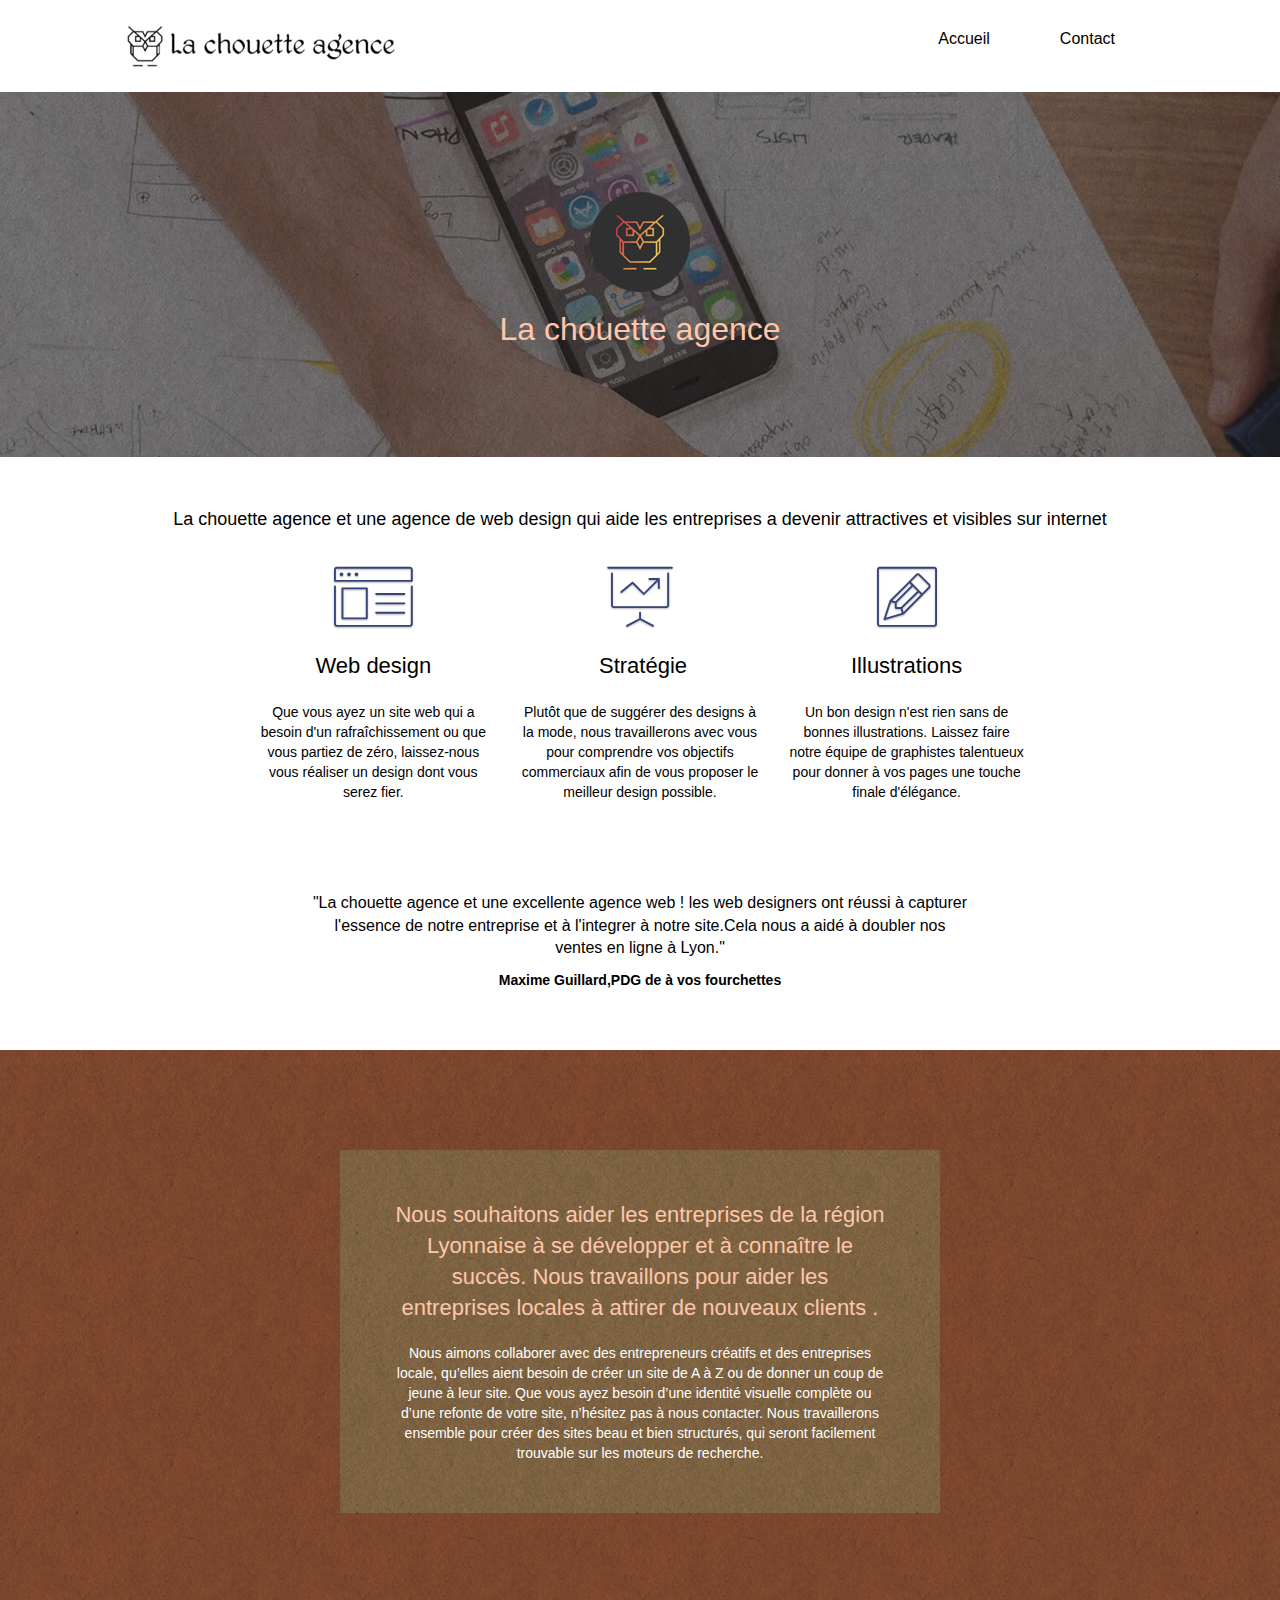
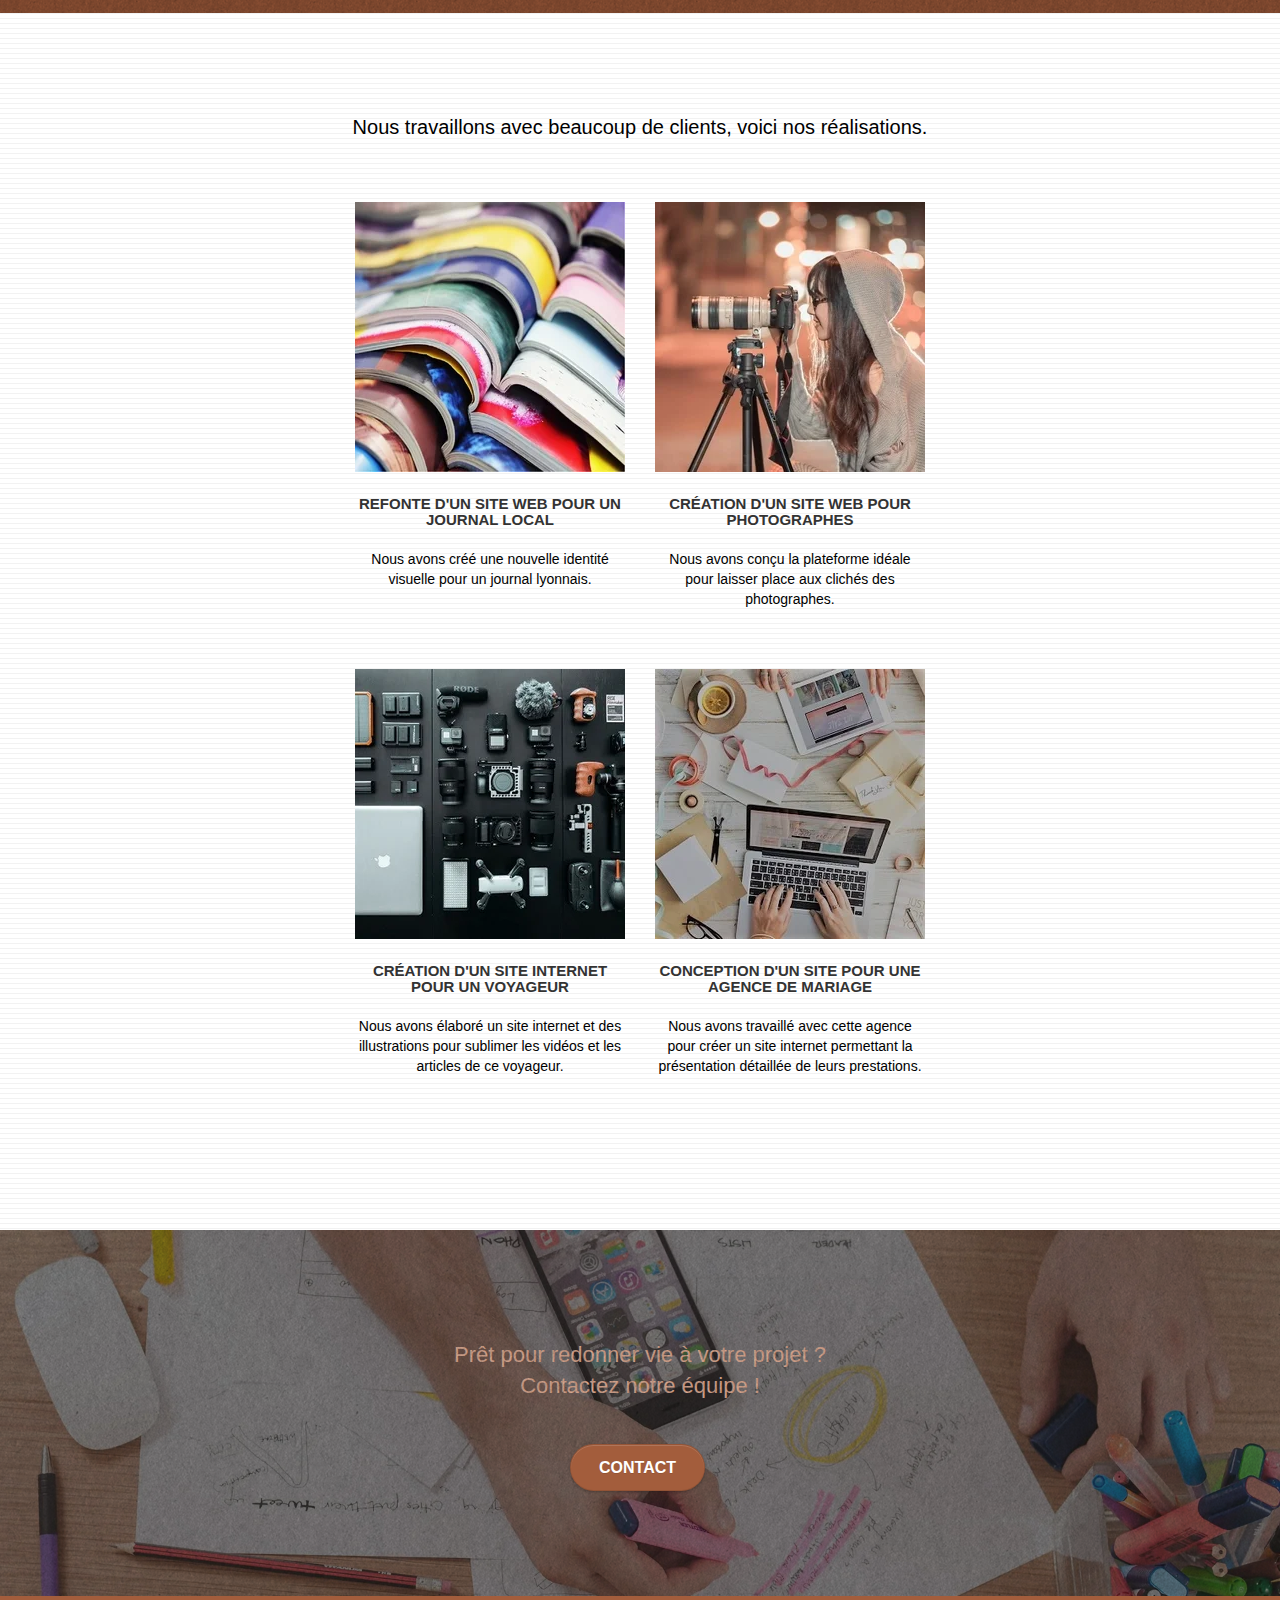
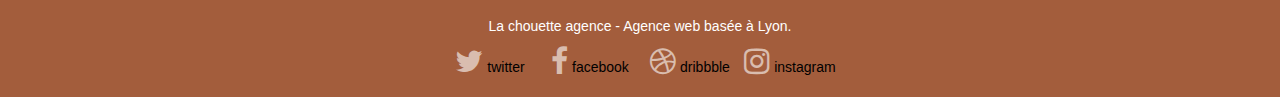
<file: index.html>
<!doctype html>
<html lang="fr">

<head>
	<meta charset="utf-8">
	<meta name="robots" content="index, follow">
	<meta name="description"
		content="La Chouette Agence est une agence de web design basée à Lyon qui aide les entreprises à devenir attractives et visibles sur internet">
	<meta name="viewport" content="width=device-width, initial-scale=1.0, viewport-fit=cover">
	<meta property=og:title content="La Chouette Agence : Agence de web design basée à Lyon">
	<meta property=og:url content=https://johneyme.github.io/Project-OC-4 />
	<meta property=og:image
		content=https://johneyme.github.io/Project-OC-4//img/logo-la-chouette-agence-web-design-lyon.png>
	<meta property=og:description
		content="Nous aidons les entreprises de la région Lyonnaise à se développer leur web design. Nous travaillons pour aider les entreprises locales à attirer de nouveaux clients">
	<meta property=og:site_name content="La chouette agence">
	<meta property=og:type content=article>
	<meta name=twitter:card content=summary_large_image>
	<meta name=twitter:site content=@Lachouetteagence>
	<meta name=twitter:title content="La Chouette Agence : Agence de web design basée à Lyon">
	<meta name=twitter:description
		content="Nous aidons les entreprises de la région Lyonnaise à se développer leur web design. Nous travaillons pour aider les entreprises locales à attirer de nouveaux clients">
	<meta name=twitter:image:src
		content=https://johneyme.github.io/Project-OC-4//img/logo-la-chouette-agence-web-design-lyon.png>
	<link rel="shortcut icon" type="image/jpg" href="favicon.jpg">
	<link rel="stylesheet" type="text/css" href="./css/bootstrap.min.css">
	<link rel="stylesheet" type="text/css" href="style.min.css">
	<link rel="stylesheet" type="text/css" href="./css/font-awesome.min.css">
	<link rel="stylesheet" type="text/css" href="./css/et-line.min.css">



	<title>La Chouette Agence : Agence de web design basée à Lyon</title>


	<!-- Analytics -->

	<!-- Analytics END -->
	

</head>

<body>
	<!-- Principal conteneur -->
	<div class="page-container">

		<!-- bloc-0 -->
		<header class="bloc bgc-white l-bloc " id="bloc-0">
			<div class="container bloc-sm">

				<nav class="navbar row">
					<div class="navbar-header">
						<img src="img/la-chouette-agence.png"
								alt="logo de la chouette agence lyon"/><span>La Chouette Agence</span>
					</div>
					<div class="collapse navbar-collapse navbar-1 special-dropdown-nav">
						<ul class="site-navigation nav navbar-nav">
							<li>
								<a href="index.html" aria-label="Acceuil">Accueil</a>
							</li>
							<li>
								<a href="contact.html" aria-label="Contact">Contact</a>
							</li>
						</ul>
					</div>
				</nav>
			</div>
		</header>
		<!-- bloc-0 END -->

		<!-- bloc-1-presentation -->
		<section class="bloc bgc-dark-slate-blue bg-banniere d-bloc bg-t-edge bloc-bg-texture texture-paper b-parallax"
			id="bloc-1-hero">
			<div class="container bloc-lg">
				<div class="row tight-width-whitespace">
					<div class="col-sm-12">
						<img src="img/logo.png" class="center-block image-resize-mode" 
							alt="La chouette agence, agence web design lyon" />
						<h1 class="text-center hero-bloc-text tc-white ">
							La chouette agence
						</h1>
						
					</div>
				</div>
			</div>
		</section>
		<!-- bloc-1-presentation END -->

		<!-- bloc-2-services -->
		<aside class="bloc bgc-white l-bloc" id="bloc-2-services">
			<div class="container bloc-md">
				<div class="row">
					<div class="col-sm-12 text-center">
						<p class="paragraphe__font--size1">La chouette agence et une agence de web design qui aide
							les entreprises a devenir attractives et visibles sur internet</p>
					</div>
				</div>
				<div class="row voffset-lg med-width-whitespace">
					<div class="col-sm-4">
						<div class="text-center">
							<span class="et-icon-browser sm-shadow icon-dark-slate-blue icons icon-lg"></span>
						</div>
						<h2 class="mg-md text-center">
							Web design
						</h2>
						<p class="text-center ">
							Que vous ayez un site web qui a besoin d'un rafraîchissement ou que vous partiez de
							zéro, laissez-nous vous réaliser un design dont vous serez fier.
						</p>
					</div>
					<div class="col-sm-4">
						<div class="text-center">
							<span class="et-icon-presentation sm-shadow icon-dark-slate-blue icons icon-lg"></span>
						</div>
						<h2 class="mg-md text-center">
							&nbsp;Stratégie
						</h2>
						<p class="text-center ">
							Plutôt que de suggérer des designs à la mode, nous travaillerons avec vous pour comprendre
							vos objectifs commerciaux afin de vous proposer le meilleur design possible.<br>
						</p>
					</div>
					<div class="col-sm-4">
						<div class="text-center">
							<span class="et-icon-edit sm-shadow icon-dark-slate-blue icons icon-lg"></span>
						</div>
						<h2 class="mg-md text-center">
							Illustrations
						</h2>
						<p class="text-center ">
							Un bon design n'est rien sans de bonnes illustrations. Laissez faire notre équipe de
							graphistes talentueux pour donner à vos pages une touche finale d'élégance.
						</p>
					</div>
				</div>
				<div class="row voffset-lg voffset">
					<div class="col-xs-12 col-md-8 col-md-offset-2 text-center">
						<p class="paragraphe__font--size2">"La chouette agence et une excellente agence web ! les
							web designers ont réussi à capturer l'essence de notre
							entreprise et à l'integrer à notre site.Cela nous a aidé à
							doubler nos ventes en ligne à Lyon."</p>

						<p class="paragraphe__font--size3">Maxime Guillard,PDG de à vos fourchettes</p>

					</div>
				</div>
			</div>
		</aside>
		<!-- bloc-2-services END -->

		<!-- bloc-3-what-i-do -->
		<section
			class="bloc tc-white bgc-atomic-tangerine bg-presentation d-bloc bloc-bg-texture texture-paper b-parallax"
			id="bloc-3-what-i-do">
			<div class="container bloc-lg">
				<div class="row tight-width-whitespace black-background">
					<div class="col-sm-12">
						<h2 class="mg-md text-center tc-white">
							Nous souhaitons aider les entreprises de la région Lyonnaise à se développer et à connaître
							le succès. Nous travaillons pour aider les entreprises locales à attirer de nouveaux clients
							.<br>
						</h2>
						<p class="text-center white">
							Nous aimons collaborer avec des entrepreneurs créatifs et des entreprises locale, qu’elles
							aient besoin de créer un site de A à Z ou de donner un coup de jeune à leur site. Que vous
							ayez besoin d’une identité visuelle complète ou d’une refonte de votre site, n’hésitez pas à
							nous contacter. Nous travaillerons ensemble pour créer des sites beau et bien structurés,
							qui seront facilement trouvable sur les moteurs de recherche. <br>
					</div>
				</div>
			</div>
		</section>
		<!-- bloc-3-what-i-do END -->

		<!-- bloc-4-portfolio -->
		<article class="bloc bgc-white bg-lines-h2-bg bg-repeat l-bloc" id="bloc-4-portfolio">
			<div class="container bloc-lg">
				<div class="row">
					<div class="col-sm-12 text-center">
						<p class="paragraphe__font--size4">Nous travaillons avec beaucoup de clients,
							voici nos réalisations.</p>
					</div>
				</div>
				<div class="row tight-width-whitespace portfolio-row">
					<div class="col-sm-6">
						<a href="img/1.webp" data-lightbox="img/1.webp" data-gallery-id="gallery-1"
							data-caption="Refonte d'un site web pour un journal local" data-frame="snapshot-lb"><img
								src="img/1.webp"
								alt="agence web design lyon, refonte site web journal"
								class="img-responsive portfolio-thumb" /><span>Refonte d'un site web pour un journal local</span></a>
						<h3 class="mg-md text-center">
							Refonte d'un site web pour un journal local
						</h3>
						<p class="text-center">
							Nous avons créé une nouvelle identité visuelle pour un journal lyonnais.
						</p>
					</div>
					<div class="col-sm-6">
						<a href="img/2.webp" data-lightbox="img/2.webp" data-gallery-id="gallery-1"
							data-caption="Création d'un site web pour photographes" data-frame="snapshot-lb"><img
								src="img/2.webp" class="img-responsive portfolio-thumb"
								alt="agence web design lyon, Création d'un site web pour photographes" /><span>Création d'un site web pour photographes</span></a>
						<h3 class="mg-md text-center">
							Création d'un site web pour photographes
						</h3>
						<p class="text-center">
							Nous avons conçu la plateforme idéale pour laisser place aux clichés des photographes.
						</p>
					</div>
				</div>
				<div class="row tight-width-whitespace portfolio-row">
					<div class="col-sm-6">
						<a href="img/3.webp" data-lightbox="img/3.webp" data-gallery-id="gallery-1"
							data-caption="Création d'un site internet pour un voyageur" data-frame="snapshot-lb"><img
								src="img/3.webp" class="img-responsive portfolio-thumb"
								alt="agenge web design lyon, Création d'un site web pour voyageur" /><span>Création d'un site internet pour un voyageur</span></a>
						<h3 class="mg-md text-center">
							Création d'un site internet pour un voyageur
						</h3>
						<p class="text-center">
							Nous avons élaboré un site internet et des illustrations pour sublimer les vidéos et les
							articles de ce voyageur.
						</p>
					</div>
					<div class="col-sm-6">
						<a href="img/4.webp" data-lightbox="img/4.webp" data-gallery-id="gallery-1"
							data-caption="Conception d'un site pour une agence de mariage" data-frame="snapshot-lb"><img
								src="img/4.webp" class="img-responsive portfolio-thumb"
								alt="agence web design lyon, Création d'un site web pour agence de mariage" /><span>Création d'un site web pour agence de mariage</span></a>
						<h3 class="mg-md text-center">
							Conception d'un site pour une agence de mariage
						</h3>
						<p class="text-center">
							Nous avons travaillé avec cette agence pour créer un site internet permettant la
							présentation détaillée de leurs prestations.
						</p>
					</div>
				</div>
			</div>
		</article>
		<!-- bloc-4-portfolio END -->

		<!-- bloc-5-cta -->
		<section class="bloc bgc-dark-slate-blue bg-banniere d-bloc bloc-bg-texture texture-paper" id="bloc-5-cta">
			<div class="container bloc-lg">
				<div class="row">
					<h2 class="mg-md text-center tc-white">
						Prêt pour redonner vie à votre projet ?<br>Contactez notre équipe !
					</h2>
					<div class="col-sm-12 text-center">
						<a href="contact.html" aria-label="Contact"
							class="btn btn-atomic-tangerine btn-clean btn-rd btn-lg cta-hero">Contact</a>
					</div>
				</div>
			</div>
		</section>
		<!-- bloc-5-cta END -->

		<!-- Footer - bloc-8 -->
		<footer class="bloc bgc-atomic-tangerine d-bloc" id="bloc-8">
			<div class="container bloc-sm">
				<div class="row">
					<div class="col-sm-12">
						<p class="text-center white">
							La chouette agence - Agence web basée à Lyon.<br>
						</p>
						<div class="row row-no-gutters social">
							<div class="col-sm-3">
								<div class="text-center">
									<a aria-label="twitter" class="social" href="https://twitter.com/"><span
											class="fa fa-twitter icon-md"></span>
										<span class="reseauxsoc">twitter</span>
									</a>
								</div>
							</div>
							<div class="col-sm-3">
								<div class="text-center">
									<a aria-label="facebook" class="social" href="https://fr-fr.facebook.com/"><span
											class="fa fa-facebook icon-md"></span>
										<span class="reseauxsoc">facebook</span>
									</a>
								</div>
							</div>
							<div class="col-sm-3">
								<div class="text-center">
									<a aria-label="dribbble" class="social" href="https://dribbble.com/"><span
											class="fa fa-dribbble icon-md"></span>
										<span class="reseauxsoc">dribbble</span>
									</a>
								</div>
							</div>
							<div class="col-sm-3">
								<div class="text-center">
									<a aria-label="instagram" class="social" href="https://www.instagram.com/"><span
											class="fa fa-instagram icon-md"></span>
										<span class="reseauxsoc">instagram</span>
									</a>
								</div>
							</div>
						</div>
					</div>
				</div>
			</div>
		</footer>
		<!-- Footer - bloc-8 END -->

	</div>
	<!-- Principal conteneur END -->


</body>

</html>
</file>
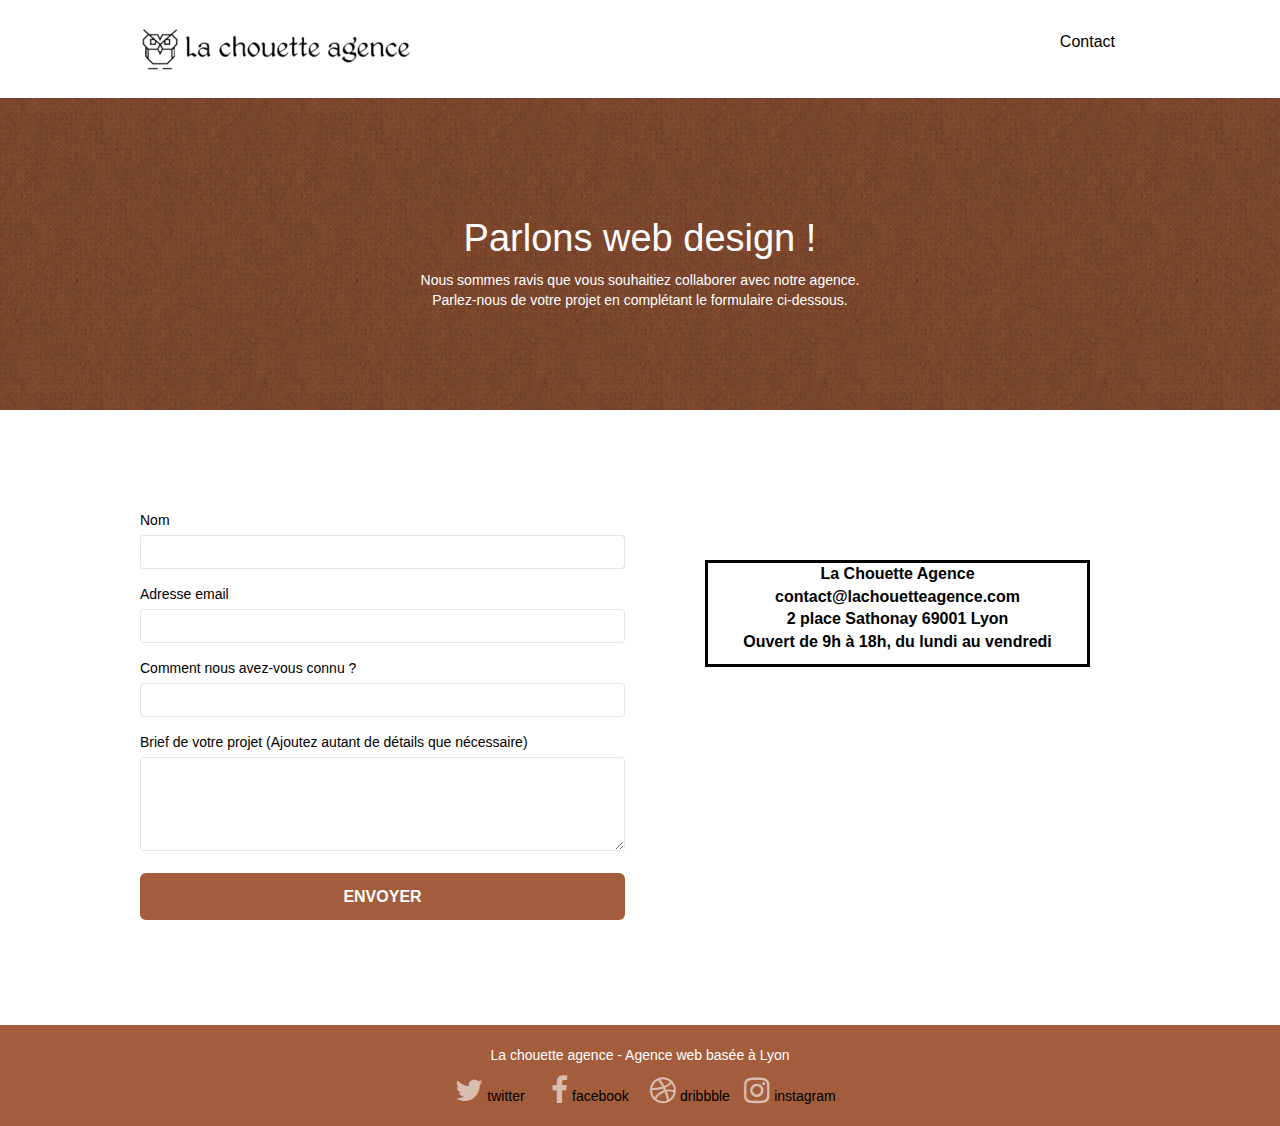
<file: contact.html>
<!doctype html>
<html lang="fr">

<head>
	<meta charset="utf-8">
	<meta name="robots" content="index">
	<meta name="description"
		content="Nous aidons les entreprises de la région Lyonnaise à se développer leur web design. Nous travaillons pour aider les entreprises locales à attirer de nouveaux clients">
	<meta name="viewport" content="width=device-width, initial-scale=1.0, viewport-fit=cover">
	<meta property=og:title content="La Chouette Agence : Agence de web design basée à Lyon">
	<meta property=og:url content=https://johneyme.github.io/Project-OC-4 />
	<meta property=og:image
		content=https://johneyme.github.io/Project-OC-4//img/logo-la-chouette-agence-web-design-lyon.png>
	<meta property=og:description
		content="Nous aidons les entreprises de la région Lyonnaise à se développer leur web design. Nous travaillons pour aider les entreprises locales à attirer de nouveaux clients">
	<meta property=og:site_name content="La chouette agence">
	<meta property=og:type content=article>
	<meta name=twitter:card content=summary_large_image>
	<meta name=twitter:site content=@Lachouetteagence>
	<meta name=twitter:title content="La Chouette Agence : Agence de web design basée à Lyon">
	<meta name=twitter:description
		content="Nous aidons les entreprises de la région Lyonnaise à se développer leur web design. Nous travaillons pour aider les entreprises locales à attirer de nouveaux clients">
	<meta name=twitter:image:src
		content=https://johneyme.github.io/Project-OC-4//img/logo-la-chouette-agence-web-design-lyon.png>
	<meta name="robots" content="all" />
	<link rel="shortcut icon" type="image/jpg" href="favicon.jpg">

	<link rel="stylesheet" type="text/css" href="./css/bootstrap.min.css">
	<link rel="stylesheet" type="text/css" href="style.min.css">
	<link rel="stylesheet" type="text/css" href="./css/font-awesome.min.css">
	<link rel="stylesheet" type="text/css" href="./css/et-line.min.css">


	<title>Contact - La Chouette Agence : Agence de web design basée à Lyon</title>


	<!-- Analytics -->

	<!-- Analytics END -->

</head>

<body>
	<!-- Principal conteneur -->
	<div class="page-container">

		<!-- bloc-0 -->
		<header class="bloc bgc-white l-bloc " id="bloc-0">
			<div class="container bloc-sm">

				<nav class="navbar row">
					<div class="navbar-header">
						<a class="navbar-brand" href="index.html"><img src="img/la-chouette-agence.png"
								alt="logo de la chouette agence lyon"/><span>La Chouette Agence</span></a>
								<button aria-label="Menu déroulant" id="nav-toggle" type="button" class="ui-navbar-toggle navbar-toggle"
							data-toggle="collapse" data-target=".navbar-1">
							<span class="sr-only">Toggle navigation</span><span class="icon-bar"></span><span
								class="icon-bar"></span><span class="icon-bar"></span>
						</button>
					</div>
					<div class="collapse navbar-collapse navbar-1 special-dropdown-nav">
						<ul class="site-navigation nav navbar-nav">
							<li>
								<a href="contact.html" aria-label="Contact">Contact</a>
							</li>
						</ul>
					</div>
				</nav>
			</div>
		</header>
		<!-- bloc-0 END -->

		<!-- bloc-6 -->
		<section class="bloc bg-dots-bg bg-repeat bgc-atomic-tangerine d-bloc bloc-bg-texture texture-paper"
			id="bloc-6">
			<div class="container bloc-lg">
				<div class="row">
					<div class="col-sm-12">
						<h1 class="text-center hero-bloc-text whitecolor">
							Parlons web design !
						</h1>
						<p class="text-center mg-lg  tight-width-whitespace whitecolor">
							Nous sommes ravis que vous souhaitiez collaborer avec notre agence.<br>
							Parlez-nous de votre projet en complétant le formulaire ci-dessous.
						</p>
					</div>
				</div>
			</div>
		</section>
		<!-- bloc-6 END -->

		<!-- bloc-7 -->
		<aside class="bloc bgc-white l-bloc" id="bloc-7">
			<div class="container bloc-lg">
				<div class="row">
					<div class="col-sm-6">
						<div class="form-group">
							<label for="name">
								Nom
							</label>
							<input id="name" class="form-control" required />
						</div>
						<div class="form-group">
							<label for="email">
								Adresse email
							</label>
							<input id="email" class="form-control" type="email" required />
						</div>
						<div class="form-group">
							<label for="input_504">
								Comment nous avez-vous connu ?
							</label>
							<input id="input_504" class="form-control" required />
						</div>
						<div class="form-group">
							<label for="message">
								Brief de votre projet (Ajoutez autant de détails que nécessaire)<br>
							</label><textarea id="message" class="form-control" rows="4" cols="50" required></textarea>
						</div>
						<button class="bloc-button btn btn-lg btn-block cta-hero btn-atomic-tangerine" type="submit" aria-label="Envoyer">
							Envoyer
						</button>
					</div>
					<div class="col-sm-6 adress--middle">
						<address class="font-address">
							<p>La Chouette Agence<br>contact@lachouetteagence.com<br>2 place Sathonay 69001
								Lyon<br>Ouvert de 9h à 18h, du lundi au vendredi</p>
						</address>
					</div>
				</div>
			</div>
		</aside>
		<!-- bloc-7 END -->


		<!-- Footer - bloc-8 -->
		<footer class="bloc bgc-atomic-tangerine d-bloc" id="bloc-8">
			<div class="container bloc-sm">
				<div class="row">
					<div class="col-sm-12">
						<p class="text-center white">
							La chouette agence - Agence web basée à Lyon<br>
						</p>
						<div class="row row-no-gutters social">
							<div class="col-sm-3">
								<div class="text-center">
									<a aria-label="twitter" class="social" href="https://twitter.com/"><span
											class="fa fa-twitter icon-md"></span>
										<span class="reseauxsoc">twitter</span>
									</a>
								</div>
							</div>
							<div class="col-sm-3">
								<div class="text-center">
									<a aria-label="facebook" class="social" href="https://fr-fr.facebook.com/"><span
											class="fa fa-facebook icon-md"></span>
										<span class="reseauxsoc">facebook</span>
									</a>
								</div>
							</div>
							<div class="col-sm-3">
								<div class="text-center">
									<a aria-label="dribbble" class="social" href="https://dribbble.com/"><span
											class="fa fa-dribbble icon-md"></span>
										<span class="reseauxsoc">dribbble</span>
									</a>
								</div>
							</div>
							<div class="col-sm-3">
								<div class="text-center">
									<a aria-label="instagram" class="social" href="https://www.instagram.com/"><span
											class="fa fa-instagram icon-md"></span>
										<span class="reseauxsoc">instagram</span>
									</a>
								</div>
							</div>
						</div>
					</div>
				</div>
			</div>
		</footer>
		<!-- Footer - bloc-8 END -->

	</div>
	<!-- Principal conteneur END -->

	<script src="./js/jquery-2.1.0.min.js"></script>
	<script src="./js/bootstrap.min.js"></script>
	<script src="./js/blocs.min.js"></script>
	<script src="./js/jquery.touchSwipe.min.js" defer></script>
	<script src="./js/gmaps.min.js"></script>
</body>

</html>
</file>
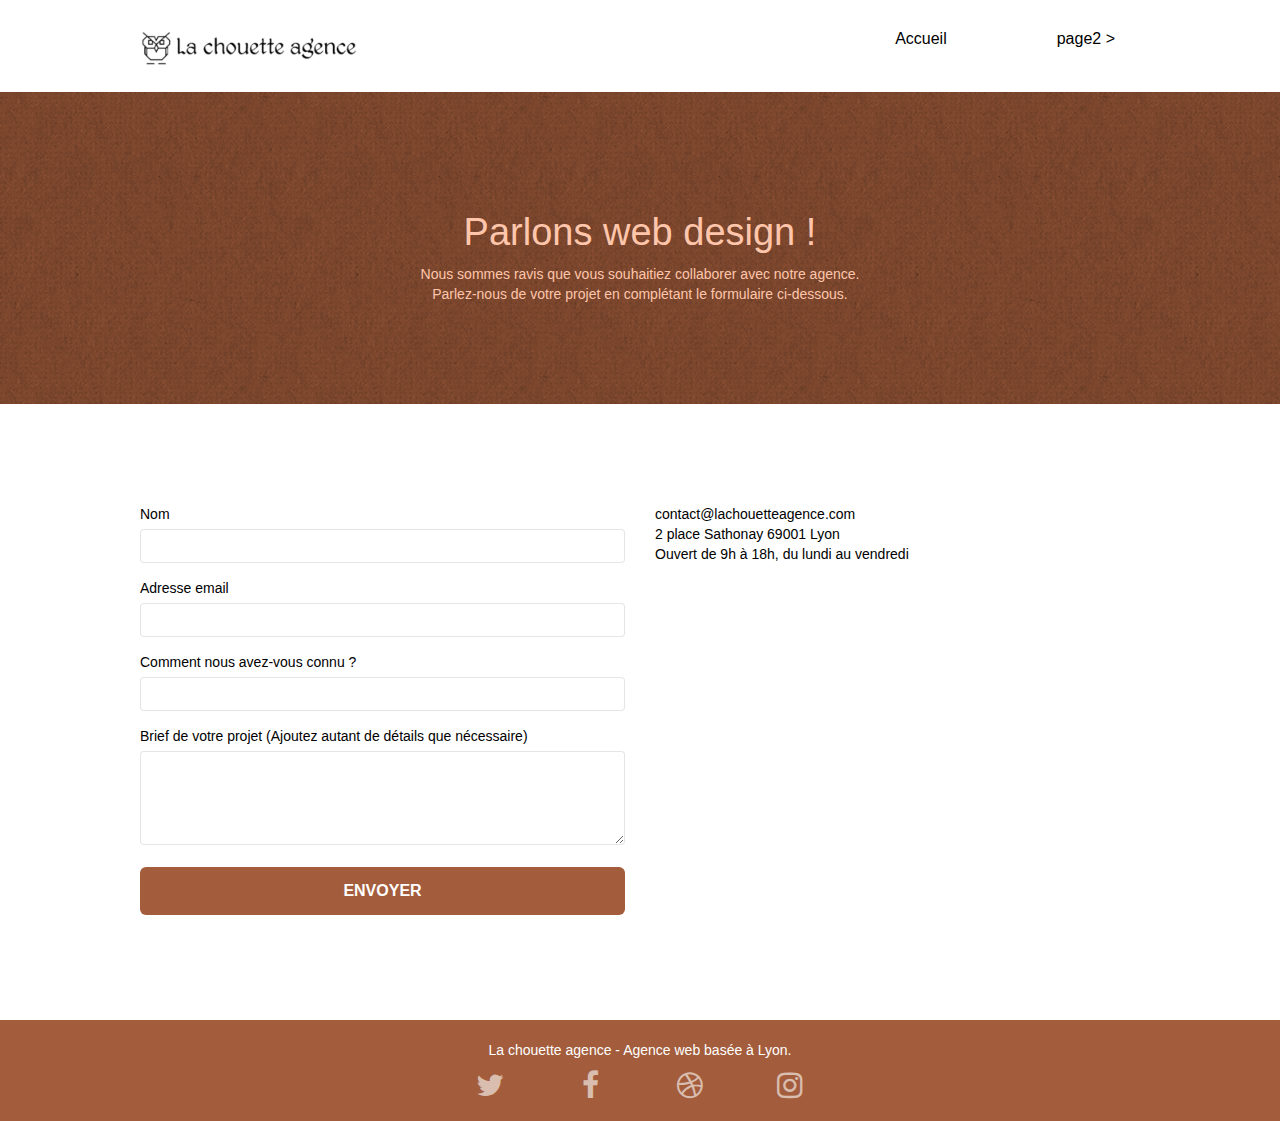
<file: page2.html>
<!doctype html>
<html lang="Default">
<head>
    <meta charset="utf-8">
    <meta name="keywords" content="">
    <meta name="description" content="">
    <meta name="viewport" content="width=device-width, initial-scale=1.0, viewport-fit=cover">
    <link rel="shortcut icon" type="image/png" href="favicon.jpg">
    
	<link rel="stylesheet" type="text/css" href="./css/bootstrap.min.css">
	<link rel="stylesheet" type="text/css" href="style.css">
	<link rel="stylesheet" type="text/css" href="./css/font-awesome.min.css">
	<link rel="stylesheet" type="text/css" href="./css/et-line.min.css">
	
    
	<script src="./js/jquery-2.1.0.min.js"></script>
	<script src="./js/bootstrap.min.js"></script>
	<script src="./js/blocs.min.js"></script>
	<script src="./js/jqBootstrapValidation.js"></script>
	<script src="./js/formHandler.js"></script>
    <title>page2</title>

    
<!-- Analytics -->
 
<!-- Analytics END -->
    
</head>
<body>
<!-- Principal conteneur -->
<div class="page-container">
    
<!-- bloc-0 -->
<div class="bloc bgc-white l-bloc " id="bloc-0">
	<div class="container bloc-sm">
		<nav class="navbar row">
			<div class="navbar-header">
				<a class="navbar-brand" href="index.html"><img src="img/la-chouette-agence.png" alt="atlanta web design logo" height="40" /></a>
				<button id="nav-toggle" type="button" class="ui-navbar-toggle navbar-toggle" data-toggle="collapse" data-target=".navbar-1">
					<span class="sr-only">Toggle navigation</span><span class="icon-bar"></span><span class="icon-bar"></span><span class="icon-bar"></span>
				</button>
			</div>
			<div class="collapse navbar-collapse navbar-1 special-dropdown-nav">
				<ul class="site-navigation nav navbar-nav">
					<li>
						<a href="index.html">Accueil</a>
					</li>
					<li>
					</li>
					<li>
						<a href="page2.html">page2 &gt;</a>
					</li>
				</ul>
			</div>
		</nav>
	</div>
</div>
<!-- bloc-0 END -->

<!-- bloc-6 -->
<div class="bloc bg-dots-bg bg-repeat bgc-atomic-tangerine d-bloc bloc-bg-texture texture-paper" id="bloc-6">
	<div class="container bloc-lg">
		<div class="row">
			<div class="col-sm-12">
				<h1 class="text-center hero-bloc-text tc-white">
					Parlons web design !
				</h1>
				<p class="text-center mg-lg tc-white tight-width-whitespace">
					Nous sommes ravis que vous souhaitiez collaborer avec notre agence.<br>
					Parlez-nous de votre projet en complétant le formulaire ci-dessous.
				</p>
			</div>
		</div>
	</div>
</div>
<!-- bloc-6 END -->

<!-- bloc-7 -->
<div class="bloc bgc-white l-bloc" id="bloc-7">
	<div class="container bloc-lg">
		<div class="row">
			<div class="col-sm-6">
				<form id="form_1" novalidate success-msg="Your message has been sent." fail-msg="Sorry it seems that our mail server is not responding, Sorry for the inconvenience!">
					<div class="form-group">
						<label>
							Nom
						</label>
						<input id="name" class="form-control" required />
					</div>
					<div class="form-group">
						<label>
							Adresse email
						</label>
						<input id="email" class="form-control" type="email" required />
					</div>
					<div class="form-group">
						<label>
							Comment nous avez-vous connu ?
						</label>
						<input class="form-control" type="email" required id="input_504" />
					</div>
					<div class="form-group">
						<label>
							Brief de votre projet (Ajoutez autant de détails que nécessaire)<br>
						</label><textarea id="message" class="form-control" rows="4" cols="50" required></textarea>
					</div> 
					<button class="bloc-button btn btn-lg btn-block cta-hero btn-atomic-tangerine" type="submit">
						Envoyer
					</button>
				</form>
			</div>
			<div class="col-sm-6">
				<p>
					contact@lachouetteagence.com<br>2 place Sathonay 69001 Lyon<br>Ouvert de 9h à 18h, du lundi au vendredi<br>
				</p>
			</div>
		</div>
	</div>
</div>
<!-- bloc-7 END -->

<!-- ScrollToTop Button -->
<a class="bloc-button btn btn-d scrollToTop" onclick="scrollToTarget('1')"><span class="fa fa-chevron-up"></span></a>
<!-- ScrollToTop Button END-->


<!-- Footer - bloc-8 -->
<div class="bloc bgc-atomic-tangerine d-bloc" id="bloc-8">
	<div class="container bloc-sm">
		<div class="row">
			<div class="col-sm-12">
				<p class="text-center white">
					La chouette agence - Agence web basée à Lyon.<br>
				</p>
				<div class="row row-no-gutters social">
					<div class="col-sm-3">
						<div class="text-center">
							<a class="social" href="index.html"><span class="fa fa-twitter icon-md"></span></a>
						</div>
					</div>
					<div class="col-sm-3">
						<div class="text-center">
							<a class="social" href="index.html"><span class="fa fa-facebook icon-md"></span></a>
						</div>
					</div>
					<div class="col-sm-3">
						<div class="text-center">
							<a class="social" href="index.html"><span class="fa fa-dribbble icon-md"></span></a>
						</div>
					</div>
					<div class="col-sm-3">
						<div class="text-center">
							<a class="social" href="index.html"><span class="fa fa-instagram icon-md"></span></a>
						</div>
					</div>
				</div>
			</div>
		</div>
	</div>
</div>
<!-- Footer - bloc-8 END -->

</div>
<!-- Principal conteneur END -->
    

</body>
</html>
</file>
<file: style.css>
.col-sm-6 span{
    display: none;
}
.site-navigation li:hover{
    text-decoration: underline;
}
.navbar-header span{
    display: none;
}
.site-navigation li{
    margin: 20px;
}
.whitecolor{
    color: #FFFFFF!important;
}
.col-sm-3 p{
    display: none;
}
.paragraphe__font--size1{
    font-size: 18px;
    text-align: center;
}
.paragraphe__font--size2{
    font-size: 16px;
    text-align: center;
}
.paragraphe__font--size3{
  font-size: 14px;
  font-weight: bold;  
}
.paragraphe__font--size4{
    font-size: 20px;
    text-align: center;
}
.font-address{
    margin: 50px;
    border: solid black;
}
.font-address p{
    color: black;
    font-size: 16px;
    font-weight: bold;  
    text-align: center;
  }
body {
    margin: 0;
    padding: 0;
    background: #FFF;
    overflow-x: hidden;
    -webkit-font-smoothing: antialiased;
    -moz-osx-font-smoothing: grayscale;
}

a,
button {
    transition: all .3s ease-in-out;
    outline: none!important;
}

a:hover {
    text-decoration: none;
    cursor: pointer;
}

#page-loading-blocs-notifaction {
    position: fixed;
    top: 0;
    bottom: 0;
    width: 100%;
    z-index: 100000;
    background: #FFFFFF url("img/pageload-spinner.gif") no-repeat center center;
}

.bloc {
    width: 100%;
    clear: both;
    background: 50% 50% no-repeat;
    padding: 0 50px;
    -webkit-background-size: cover;
    -moz-background-size: cover;
    -o-background-size: cover;
    background-size: cover;
    position: relative;
}

.bloc .container {
    padding-left: 0;
    padding-right: 0;
}

.bloc-lg {
    padding: 100px 50px;
}

.bloc-md {
    padding: 50px;
}

.bloc-sm {
    padding: 20px 50px;
}

.bg-center,
.bg-l-edge,
.bg-r-edge,
.bg-t-edge,
.bg-b-edge,
.bg-tl-edge,
.bg-bl-edge,
.bg-tr-edge,
.bg-br-edge,
.bg-repeat {
    -webkit-background-size: auto!important;
    -moz-background-size: auto!important;
    -o-background-size: auto!important;
    background-size: auto!important;
}

.bg-repeat {
    background: repeat;
}

.bg-t-edge {
    background: top no-repeat;
}

.bloc-bg-texture::before {
    content: "";
    background-size: 2px 2px;
    position: absolute;
    top: 0;
    bottom: 0;
    left: 0;
    right: 0;
}

.texture-paper::before {
    background: url("img/texture-paper.png");
    background-size: 280px 280px;
}

.b-parallax {
    background-attachment: fixed;
}

.d-bloc {
    color: rgba(255, 255, 255, .7);
}

.d-bloc button:hover {
    color: rgba(255, 255, 255, .9);
}

.d-bloc .icon-round,
.d-bloc .icon-square,
.d-bloc .icon-rounded,
.d-bloc .icon-semi-rounded-a,
.d-bloc .icon-semi-rounded-b {
    border-color: rgba(255, 255, 255, .9);
}

.d-bloc .divider-h span {
    border-color: rgba(255, 255, 255, .2);
}

.d-bloc .a-btn,
.d-bloc .navbar a,
.d-bloc .navbar-brand,
.d-bloc a .icon-sm,
.d-bloc a .icon-md,
.d-bloc a .icon-lg,
.d-bloc a .icon-xl,
.d-bloc h1 a,
.d-bloc h2 a,
.d-bloc h3 a,
.d-bloc h4 a,
.d-bloc h5 a,
.d-bloc h6 a,
.d-bloc p a {
    color: rgba(255, 255, 255, .6);
}

.d-bloc .a-btn:hover,
.d-bloc .navbar a:hover,
.d-bloc .navbar-brand:hover,
.d-bloc a:hover .icon-sm,
.d-bloc a:hover .icon-md,
.d-bloc a:hover .icon-lg,
.d-bloc a:hover .icon-xl,
.d-bloc h1 a:hover,
.d-bloc h2 a:hover,
.d-bloc h3 a:hover,
.d-bloc h4 a:hover,
.d-bloc h5 a:hover,
.d-bloc h6 a:hover,
.d-bloc p a:hover {
    color: rgba(255, 255, 255, 1);
}

.d-bloc .navbar-toggle .icon-bar {
    background: rgba(255, 255, 255, 1);
}

.d-bloc .btn-wire,
.d-bloc .btn-wire:hover {
    color: rgba(255, 255, 255, 1);
    border-color: rgba(255, 255, 255, 1);
}

.d-bloc .panel {
    color: rgba(0, 0, 0, .5);
}

.d-bloc .panel button:hover {
    color: rgba(0, 0, 0, .7);
}

.d-bloc .panel icon {
    border-color: rgba(0, 0, 0, .7);
}

.d-bloc .panel .divider-h span {
    border-color: rgba(0, 0, 0, .1);
}

.d-bloc .panel .a-btn {
    color: rgba(0, 0, 0, .6);
}

.d-bloc .panel .a-btn:hover {
    color: rgba(0, 0, 0, 1);
}

.d-bloc .panel .btn-wire,
.d-bloc .panel .btn-wire:hover {
    color: rgba(0, 0, 0, .7);
    border-color: rgba(0, 0, 0, .3);
}

.d-bloc .panel,
.l-bloc {
    color: rgba(0, 0, 0, .5);
}

.d-bloc .panel button:hover,
.l-bloc button:hover {
    color: rgba(0, 0, 0, .7);
}

.l-bloc .icon-round,
.l-bloc .icon-square,
.l-bloc .icon-rounded,
.l-bloc .icon-semi-rounded-a,
.l-bloc .icon-semi-rounded-b {
    border-color: rgba(0, 0, 0, .7);
}

.d-bloc .panel .divider-h span,
.l-bloc .divider-h span {
    border-color: rgba(0, 0, 0, .1);
}

.d-bloc .panel .a-btn,
.l-bloc .a-btn,
.l-bloc .navbar a,
.l-bloc .navbar-brand,
.l-bloc a .icon-sm,
.l-bloc a .icon-md,
.l-bloc a .icon-lg,
.l-bloc a .icon-xl,
.l-bloc h1 a,
.l-bloc h2 a,
.l-bloc h3 a,
.l-bloc h4 a,
.l-bloc h5 a,
.l-bloc h6 a,
.l-bloc p a {
    color: rgba(0, 0, 0, .6);
}

.d-bloc .panel .a-btn:hover,
.l-bloc .a-btn:hover,
.l-bloc .navbar a:hover,
.l-bloc .navbar-brand:hover,
.l-bloc a:hover .icon-sm,
.l-bloc a:hover .icon-md,
.l-bloc a:hover .icon-lg,
.l-bloc a:hover .icon-xl,
.l-bloc h1 a:hover,
.l-bloc h2 a:hover,
.l-bloc h3 a:hover,
.l-bloc h4 a:hover,
.l-bloc h5 a:hover,
.l-bloc h6 a:hover,
.l-bloc p a:hover {
    color: rgba(0, 0, 0, 1);
}

.l-bloc .navbar-toggle .icon-bar {
    color: rgba(0, 0, 0, .6);
}

.d-bloc .panel .btn-wire,
.d-bloc .panel .btn-wire:hover,
.l-bloc .btn-wire,
.l-bloc .btn-wire:hover {
    color: rgba(0, 0, 0, .7);
    border-color: rgba(0, 0, 0, .3);
}

.voffset {
    margin-top: 30px;
}

.voffset-lg {
    margin-top: 80px;
}

.row-no-gutters {
    margin-right: 0;
    margin-left: 0;
}

.row.row-no-gutters > [class^="col-"],
.row.row-no-gutters > [class*=" col-"] {
    padding-right: 0;
    padding-left: 0;
}

#bloc-1-hero h1 {
    font-size: 32px;
}

.navbar {
    margin-bottom: 0;
    z-index: 1;
}

.navbar-brand {
    height: auto;
    padding: 3px 15px;
    font-size: 25px;
    font-weight: normal;
    font-weight: 600;
    line-height: 44px;
}

.navbar-brand img {
    max-height: 200px;
    margin: 0 5px 0 0;
    display: inline;
}

.navbar-brand img[src$=svg] {
    min-width: 100px;
}

.nav-center .navbar-brand img {
    margin: 0;
}

.navbar .nav {
    padding-top: 2px;
    margin-right: -16px;
    float: right;
    z-index: 1;
}

.nav > li {
    float: left;
    margin-top: 4px;
    font-size: 16px;
}

.navbar-nav .open .dropdown-menu > li > a {
    text-align: inherit;
}

.nav > li a:hover,
.nav > li a:focus {
    background: transparent;
}

.navbar-toggle {
    margin: 10px 10px 0 0;
    border: 0px;
}

.navbar-toggle:hover {
    background: transparent!important;
}

.navbar-toggle .icon-bar {
    background-color: rgba(0, 0, 0, .5);
    width: 26px;
}

.nav-invert .navbar .nav {
    float: left;
}

.nav-invert .navbar-header,
.nav-invert .navbar-brand {
    float: right;
    position: relative;
    z-index: 2;
}

@media (min-width: 768px) {
    .site-navigation {
        position: absolute;
        top: 50%;
        right: 20px;
        transform: translate(0, -50%);
        -webkit-transform: translateY(-50%);
    }
    .nav > li .dropdown-menu a,
    .nav > li .dropdown-menu a:hover {
        color: #484848;
    }
    .nav-invert .site-navigation {
        left: 0;
        right: 0;
    }
    .nav-center {
        text-align: center;
    }
    .nav-center .navbar-header {
        width: 100%;
    }
    .nav-center .navbar-header,
    .nav-center .navbar-brand,
    .nav-center .nav > li {
        float: none;
        display: inline-block;
    }
    .nav-center .site-navigation {
        position: relative;
        width: 100%;
        right: 0;
        margin-right: 0px;
        margin-top: 20px;
    }
    .nav-center.mini-nav .navbar-toggle {
        float: none;
        margin: 10px auto 0;
    }
}

.nav > li > .dropdown a {
    background: none!important;
    display: block;
    padding: 14px 15px;
}

nav .caret {
    margin: 0 5px;
}

.dropdown-menu .dropdown-menu {
    top: -8px;
    left: 100%;
}

.dropdown-menu .dropmenu-flow-right {
    top: 100%;
    left: 0;
    margin-left: -1px;
    border-top-left-radius: 0;
    border-top-right-radius: 0;
}

.dropdown-menu .dropdown span {
    border: 4px solid black;
    border-top-color: transparent;
    border-right-color: transparent;
    border-bottom-color: transparent;
    margin: 6px -5px 0 0!important;
    float: right;
}

.mg-md {
    margin-top: 10px;
    margin-bottom: 20px;
}

.mg-lg {
    margin-top: 10px;
    margin-bottom: 40px;
}

.btn {
    margin: 0 5px 5px 0;
}

.btn.pull-right {
    margin: 0 0 5px 5px;
}

.btn-d,
.btn-d:hover,
.btn-d:focus {
    color: #FFF;
    background: rgba(0, 0, 0, .3);
}

button {
    outline: none!important;
}

.btn-rd {
    border-radius: 40px;
}

.btn-clean {
    border: 1px solid rgba(0, 0, 0, .08);
    border-bottom-color: rgba(0, 0, 0, .1);
    text-shadow: 0 1px 0 rgba(0, 0, 1, .1);
    box-shadow: 0 1px 3px rgba(0, 0, 1, .25), inset 0 1px 0 0 rgba(255, 255, 255, .15);
}

.icon-md {
    font-size: 30px!important;
}

.icon-lg {
    font-size: 60px!important;
}

.sm-shadow {
    text-shadow: 0 1px 2px rgba(0, 0, 0, .3);
}

.panel-sq,
.panel-sq .panel-heading,
.panel-sq .panel-footer {
    border-radius: 0;
}

.panel-rd {
    border-radius: 30px;
}

.panel-rd .panel-heading {
    border-radius: 29px 29px 0 0;
}

.panel-rd .panel-footer {
    border-radius: 0 0 29px 29px;
}

.form-control {
    border-color: rgba(0, 0, 0, .1);
    box-shadow: none;
}

.scrollToTop {
    width: 40px;
    height: 40px;
    position: fixed;
    bottom: 20px;
    right: 20px;
    opacity: 0;
    z-index: 500;
    transition: all .3s ease-in-out;
}

.scrollToTop span {
    margin-top: 6px;
}

.showScrollTop {
    font-size: 14px;
    opacity: 1;
}

a[data-lightbox] {
    position: relative;
    display: block;
    text-align: center;
}

a[data-lightbox]:hover::before {
    content: "+";
    font-family: "HelveticaNeue-Light", "Helvetica Neue Light", "Helvetica Neue", Helvetica, Arial;
    font-size: 32px;
    width: 50px;
    height: 50px;
    margin-left: -25px;
    border-radius: 50%;
    background: rgba(0, 0, 0, .6);
    color: #FFF;
    font-weight: 100;
    z-index: 1;
    position: absolute;
    top: 50%;
    transform: translateY(-50%);
    -webkit-transform: translateY(-50%);
}

a[data-lightbox]:hover img {
    opacity: 0.6;
    -webkit-animation-fill-mode: none;
    animation-fill-mode: none;
}

#lightbox-modal {
    display: flex;
    align-items: center;
}

#lightbox-modal .modal-dialog {
    width: 90%;
    max-width: 900px;
    margin: 0 auto 0;
}

#lightbox-modal .modal-dialog img {
    max-height: 90vh;
    margin: 0 auto;
}

.lightbox-caption {
    padding: 20px;
    color: #FFF;
    background: rgba(0, 0, 0, .5);
    position: absolute;
    left: 15px;
    right: 15px;
    bottom: 5px;
}

.close-lightbox {
    color: #FFF;
    font-size: 30px;
    position: absolute;
    top: 20px;
    right: 20px;
    z-index: 20;
    background: rgba(0, 0, 0, .5);
    border: none;
    line-height: 30px;
    padding: 0 9px 5px;
    opacity: 0.3;
}

.close-lightbox:hover,
.next-lightbox:hover,
.prev-lightbox:hover {
    opacity: 1.0;
    color: #FFF;
}

.next-lightbox,
.prev-lightbox {
    font-size: 20px;
    color: rgba(255, 255, 255, .9);
    background: rgba(0, 0, 0, .5);
    transition: all .2s ease-in-out;
    position: absolute;
    top: 45%;
    z-index: 1;
    opacity: 0.4;
}

.next-lightbox {
    padding: 6px 8px 1px 13px;
    right: 25px;
}

.prev-lightbox {
    padding: 6px 13px 1px 10px;
    left: 25px;
}

.snapshot-lb .modal-body {
    padding-bottom: 45px;
}

.snapshot-lb .lightbox-caption {
    padding: 0;
    color: rgba(0, 0, 0, .5);
    background: none;
}

h1,
h2,
h3,
h4,
h5,
h6,
p,
label,
.btn,
a {
    font-family: "helvetica";
    font-weight: 400;
    color: #000000!important;
}

.container {
    max-width: 1000px;
}

.hero-bloc-text {
    font-size: 38px;
}

.hero-bloc-text-sub {
    font-size: 36px;
}

.statement-bloc-text {
    line-height: 26px;
    font-style: italic;
    font-size: 20px;
    text-align: center;
    font-weight: lighter;
    max-width: 520px;
    margin: auto auto auto auto;
}

p {
    font-size: 14px;
}

.tight-width-whitespace {
    max-width: 600px;
    margin: auto auto auto auto;
}

.h1 {
    font-size: 20px;
    font-family: "Open Sans";
}

.cta-hero {
    margin-top: 22px;
    color: #FFFFFF!important;
    text-transform: uppercase;
    padding: 12px 28px 12px 28px;
    font-size: 16px;
    font-weight: 700;
}

.social {
    max-width: 400px;
    margin: auto auto auto auto;
}

h2 {
    font-size: 22px;
    line-height: 1.4em;
}

h3 {
    font-size: 15px;
    text-transform: uppercase;
    font-weight: 700;
    color: #333333!important;
}

.med-width-whitespace {
    max-width: 800px;
    margin: auto auto auto auto;
    box-shadow: 0px 0px 0px #000000;
}

h1 {
    color: #333333!important;
}

h4 {
    color: #333333!important;
}

.icons {
    margin-bottom: 14px;
    margin-top: 24px;
}

.white {
    color: #FFFFFF!important;
}

.portfolio-thumb {
    margin-bottom: 24px;
}

.portfolio-row {
    margin-bottom: 44px;
    margin-top: 50px;
}

.avatar {
    box-shadow: 0px 4px 9px rgba(0, 0, 0, 0.3);
}

.black-background {
    background-color: rgba(165, 147, 99, 0.7);
    padding: 40px 40px 40px 40px;
}

.bold-link {
    font-weight: 900;
    text-decoration: underline!important;
}

.bgc-white {
    background-color: #FFFFFF;
}

.bgc-dark-slate-blue {
    background-color: #364577;
}

.bgc-atomic-tangerine {
    background-color: #a35d3c;
}

.tc-white {
    color: #ffc6ab!important;
}

.btn-atomic-tangerine {
    background: #a35d3c;
    color: #FFFFFF!important;
}

.btn-atomic-tangerine:hover {
    background: #c27956!important;
    color: #FFFFFF!important;
}

.ltc-white {
    color: #FFFFFF!important;
}

.ltc-white:hover {
    color: #cccccc!important;
}

.ltc-atomic-tangerine {
    color: #F3976C!important;
}

.ltc-atomic-tangerine:hover {
    color: #c27956!important;
}

.icon-dark-slate-blue {
    color: #364577!important;
    border-color: #364577!important;
}

.bg-dots-bg {
    background-image: url("img/dots-bg.png");
}

.bg-lines-h2-bg {
    background-image: url("img/lines-h2-bg.png");
}

.bg-banniere {
    background-image: url("img/la-chouette-agence-banniere.webp");
}

.bg-presentation {
    background-image: url("img/image-de-presentation.webp");
}

@media (max-width: 1024px) {
    .bloc {
        padding-left: 20px;
        padding-right: 20px;
    }
    .bloc.full-width-bloc,
    .bloc-tile-2.full-width-bloc .container,
    .bloc-tile-3.full-width-bloc .container,
    .bloc-tile-4.full-width-bloc .container {
        padding-left: 0;
        padding-right: 0;
    }
}

@media (max-width: 992px) and (min-width: 768px) {
    .navbar .nav {
        max-width: 80%
    }
    .nav-center.navbar .nav {
        max-width: 100%
    }
}

@media (max-width: 991px) {
    .container {
        width: 100%;
    }
    .b-parallax {
        background-attachment: scroll;
    }
    .page-container,
    #hero-bloc {
        overflow-x: hidden;
        position: relative;
    }
    .bloc-group,
    .bloc-group .bloc {
        display: block;
        width: 100%;
    }
    .bloc-fill-screen .fill-bloc-top-edge,
    .bloc-fill-screen .fill-bloc-bottom-edge {
        padding: 0 20px;
    }
}

@media (max-width: 767px) {
    .col-sm-3{
        margin: 30px;
    }
    .page-container {
        overflow-x: hidden;
        position: relative;
    }
    h1,
    h2,
    h3,
    h4,
    h5,
    h6,
    p,
    #disqus_thread {
        padding-left: 10px!important;
        padding-right: 10px!important;
    }
    .b-parallax {
        background-attachment: scroll;
    }
    .navbar .nav {
        padding-top: 0;
        border-top: 1px solid rgba(0, 0, 0, .2);
        float: none!important;
    }
    .navbar.row {
        margin-left: 0;
        margin-right: 0;
    }
    .site-navigation {
        position: inherit;
        transform: none;
        -webkit-transform: none;
        -ms-transform: none;
    }
    .nav > li {
        margin-top: 0;
        border-bottom: 1px solid rgba(0, 0, 0, .1);
        background: rgba(0, 0, 0, .05);
        text-align: left;
        padding-left: 15px;
        width: 100%;
    }
    .nav > li:hover {
        background: rgba(0, 0, 0, .08);
    }
    .dropdown .dropdown a .caret {
        float: none;
        margin: 5px 0 0 10px!important;
        border: 4px solid black;
        border-bottom-color: transparent;
        border-right-color: transparent;
        border-left-color: transparent;
    }
    #hero-bloc .navbar .nav {
        background: rgba(0, 0, 0, .8);
    }
    #hero-bloc .navbar .nav a {
        color: rgba(255, 255, 255, .6);
    }
    .hero {
        padding: 50px 0;
    }
    .hero-nav {
        left: -1px;
        right: -1px;
    }
    .navbar-collapse {
        padding: 0;
        overflow-x: hidden;
        -webkit-box-shadow: none;
        box-shadow: none;
    }
    .navbar-brand img {
        max-height: 40px;
        width: auto;
    }
    .nav-invert .navbar-header {
        float: none;
        width: 100%;
    }
    .nav-invert .navbar-toggle {
        float: left;
        margin-left: 10px;
    }
    .bloc {
        padding-left: 0;
        padding-right: 0;
    }
    .bloc-xxl,
    .bloc-xl,
    .bloc-lg {
        padding: 40px 0;
    }
    .bloc-sm,
    .bloc-md {
        padding-left: 0;
        padding-right: 0;
    }
    .bloc-tile-2 .container,
    .bloc-tile-3 .container,
    .bloc-tile-4 .container,
    .bloc-fill-screen .fill-bloc-top-edge,
    .bloc-fill-screen .fill-bloc-bottom-edge {
        padding-left: 0;
        padding-right: 0;
    }
    .a-block {
        padding: 0 10px;
    }
    .btn-dwn {
        display: none;
    }
    .voffset {
        margin-top: 5px;
    }
    .voffset-md {
        margin-top: 20px;
    }
    .voffset-lg {
        margin-top: 30px;
    }
    form {
        padding: 5px;
    }
    .close-lightbox {
        display: inline-block;
    }
    .blocsapp-device-iphone5 {
        background-size: 216px 425px;
        padding-top: 60px;
        width: 216px;
        height: 425px;
    }
    .blocsapp-device-iphone5 img {
        width: 180px;
        height: 320px;
    }
}

@media (max-width: 415px) {
    .bloc {
        padding-left: 0;
        padding-right: 0;
    }
    .col-sm-6 img{
        margin-left: auto;
        margin-right: auto;
    }
}

@media (max-width: 767px) {
    .bloc-mob-center-text {
        text-align: center;
    }
}
</file>
<file: style.min.css>
.col-sm-6 span{display:none}.site-navigation li:hover{text-decoration:underline}.navbar-header span{display:none}.site-navigation li{margin:20px}.whitecolor{color:#fff!important}.col-sm-3 p{display:none}.paragraphe__font--size1{font-size:18px;text-align:center}.paragraphe__font--size2{font-size:16px;text-align:center}.paragraphe__font--size3{font-size:14px;font-weight:700}.paragraphe__font--size4{font-size:20px;text-align:center}.font-address{margin:50px;border:solid #000}.font-address p{color:#000;font-size:16px;font-weight:700;text-align:center}body{margin:0;padding:0;background:#fff;overflow-x:hidden;-webkit-font-smoothing:antialiased;-moz-osx-font-smoothing:grayscale}a,button{transition:all .3s ease-in-out;outline:0!important}a:hover{text-decoration:none;cursor:pointer}#page-loading-blocs-notifaction{position:fixed;top:0;bottom:0;width:100%;z-index:100000;background:#fff url(img/pageload-spinner.gif) no-repeat center center}.bloc{width:100%;clear:both;background:50% 50% no-repeat;padding:0 50px;-webkit-background-size:cover;-moz-background-size:cover;-o-background-size:cover;background-size:cover;position:relative}.bloc .container{padding-left:0;padding-right:0}.bloc-lg{padding:100px 50px}.bloc-md{padding:50px}.bloc-sm{padding:20px 50px}.bg-b-edge,.bg-bl-edge,.bg-br-edge,.bg-center,.bg-l-edge,.bg-r-edge,.bg-repeat,.bg-t-edge,.bg-tl-edge,.bg-tr-edge{-webkit-background-size:auto!important;-moz-background-size:auto!important;-o-background-size:auto!important;background-size:auto!important}.bg-repeat{background:repeat}.bg-t-edge{background:top no-repeat}.bloc-bg-texture::before{content:"";background-size:2px 2px;position:absolute;top:0;bottom:0;left:0;right:0}.texture-paper::before{background:url(img/texture-paper.png);background-size:280px 280px}.b-parallax{background-attachment:fixed}.d-bloc{color:rgba(255,255,255,.7)}.d-bloc button:hover{color:rgba(255,255,255,.9)}.d-bloc .icon-round,.d-bloc .icon-rounded,.d-bloc .icon-semi-rounded-a,.d-bloc .icon-semi-rounded-b,.d-bloc .icon-square{border-color:rgba(255,255,255,.9)}.d-bloc .divider-h span{border-color:rgba(255,255,255,.2)}.d-bloc .a-btn,.d-bloc .navbar a,.d-bloc .navbar-brand,.d-bloc a .icon-lg,.d-bloc a .icon-md,.d-bloc a .icon-sm,.d-bloc a .icon-xl,.d-bloc h1 a,.d-bloc h2 a,.d-bloc h3 a,.d-bloc h4 a,.d-bloc h5 a,.d-bloc h6 a,.d-bloc p a{color:rgba(255,255,255,.6)}.d-bloc .a-btn:hover,.d-bloc .navbar a:hover,.d-bloc .navbar-brand:hover,.d-bloc a:hover .icon-lg,.d-bloc a:hover .icon-md,.d-bloc a:hover .icon-sm,.d-bloc a:hover .icon-xl,.d-bloc h1 a:hover,.d-bloc h2 a:hover,.d-bloc h3 a:hover,.d-bloc h4 a:hover,.d-bloc h5 a:hover,.d-bloc h6 a:hover,.d-bloc p a:hover{color:rgba(255,255,255,1)}.d-bloc .navbar-toggle .icon-bar{background:rgba(255,255,255,1)}.d-bloc .btn-wire,.d-bloc .btn-wire:hover{color:rgba(255,255,255,1);border-color:rgba(255,255,255,1)}.d-bloc .panel{color:rgba(0,0,0,.5)}.d-bloc .panel button:hover{color:rgba(0,0,0,.7)}.d-bloc .panel icon{border-color:rgba(0,0,0,.7)}.d-bloc .panel .divider-h span{border-color:rgba(0,0,0,.1)}.d-bloc .panel .a-btn{color:rgba(0,0,0,.6)}.d-bloc .panel .a-btn:hover{color:rgba(0,0,0,1)}.d-bloc .panel .btn-wire,.d-bloc .panel .btn-wire:hover{color:rgba(0,0,0,.7);border-color:rgba(0,0,0,.3)}.d-bloc .panel,.l-bloc{color:rgba(0,0,0,.5)}.d-bloc .panel button:hover,.l-bloc button:hover{color:rgba(0,0,0,.7)}.l-bloc .icon-round,.l-bloc .icon-rounded,.l-bloc .icon-semi-rounded-a,.l-bloc .icon-semi-rounded-b,.l-bloc .icon-square{border-color:rgba(0,0,0,.7)}.d-bloc .panel .divider-h span,.l-bloc .divider-h span{border-color:rgba(0,0,0,.1)}.d-bloc .panel .a-btn,.l-bloc .a-btn,.l-bloc .navbar a,.l-bloc .navbar-brand,.l-bloc a .icon-lg,.l-bloc a .icon-md,.l-bloc a .icon-sm,.l-bloc a .icon-xl,.l-bloc h1 a,.l-bloc h2 a,.l-bloc h3 a,.l-bloc h4 a,.l-bloc h5 a,.l-bloc h6 a,.l-bloc p a{color:rgba(0,0,0,.6)}.d-bloc .panel .a-btn:hover,.l-bloc .a-btn:hover,.l-bloc .navbar a:hover,.l-bloc .navbar-brand:hover,.l-bloc a:hover .icon-lg,.l-bloc a:hover .icon-md,.l-bloc a:hover .icon-sm,.l-bloc a:hover .icon-xl,.l-bloc h1 a:hover,.l-bloc h2 a:hover,.l-bloc h3 a:hover,.l-bloc h4 a:hover,.l-bloc h5 a:hover,.l-bloc h6 a:hover,.l-bloc p a:hover{color:rgba(0,0,0,1)}.l-bloc .navbar-toggle .icon-bar{color:rgba(0,0,0,.6)}.d-bloc .panel .btn-wire,.d-bloc .panel .btn-wire:hover,.l-bloc .btn-wire,.l-bloc .btn-wire:hover{color:rgba(0,0,0,.7);border-color:rgba(0,0,0,.3)}.voffset{margin-top:30px}.voffset-lg{margin-top:80px}.row-no-gutters{margin-right:0;margin-left:0}.row.row-no-gutters>[class*=" col-"],.row.row-no-gutters>[class^=col-]{padding-right:0;padding-left:0}#bloc-1-hero h1{font-size:32px}.navbar{margin-bottom:0;z-index:1}.navbar-brand{height:auto;padding:3px 15px;font-size:25px;font-weight:400;font-weight:600;line-height:44px}.navbar-brand img{max-height:200px;margin:0 5px 0 0;display:inline}.navbar-brand img[src$=svg]{min-width:100px}.nav-center .navbar-brand img{margin:0}.navbar .nav{padding-top:2px;margin-right:-16px;float:right;z-index:1}.nav>li{float:left;margin-top:4px;font-size:16px}.navbar-nav .open .dropdown-menu>li>a{text-align:inherit}.nav>li a:focus,.nav>li a:hover{background:0 0}.navbar-toggle{margin:10px 10px 0 0;border:0}.navbar-toggle:hover{background:0 0!important}.navbar-toggle .icon-bar{background-color:rgba(0,0,0,.5);width:26px}.nav-invert .navbar .nav{float:left}.nav-invert .navbar-brand,.nav-invert .navbar-header{float:right;position:relative;z-index:2}@media (min-width:768px){.site-navigation{position:absolute;top:50%;right:20px;transform:translate(0,-50%);-webkit-transform:translateY(-50%)}.nav>li .dropdown-menu a,.nav>li .dropdown-menu a:hover{color:#484848}.nav-invert .site-navigation{left:0;right:0}.nav-center{text-align:center}.nav-center .navbar-header{width:100%}.nav-center .nav>li,.nav-center .navbar-brand,.nav-center .navbar-header{float:none;display:inline-block}.nav-center .site-navigation{position:relative;width:100%;right:0;margin-right:0;margin-top:20px}.nav-center.mini-nav .navbar-toggle{float:none;margin:10px auto 0}}.nav>li>.dropdown a{background:0 0!important;display:block;padding:14px 15px}nav .caret{margin:0 5px}.dropdown-menu .dropdown-menu{top:-8px;left:100%}.dropdown-menu .dropmenu-flow-right{top:100%;left:0;margin-left:-1px;border-top-left-radius:0;border-top-right-radius:0}.dropdown-menu .dropdown span{border:4px solid #000;border-top-color:transparent;border-right-color:transparent;border-bottom-color:transparent;margin:6px -5px 0 0!important;float:right}.mg-md{margin-top:10px;margin-bottom:20px}.mg-lg{margin-top:10px;margin-bottom:40px}.btn{margin:0 5px 5px 0}.btn.pull-right{margin:0 0 5px 5px}.btn-d,.btn-d:focus,.btn-d:hover{color:#fff;background:rgba(0,0,0,.3)}button{outline:0!important}.btn-rd{border-radius:40px}.btn-clean{border:1px solid rgba(0,0,0,.08);border-bottom-color:rgba(0,0,0,.1);text-shadow:0 1px 0 rgba(0,0,1,.1);box-shadow:0 1px 3px rgba(0,0,1,.25),inset 0 1px 0 0 rgba(255,255,255,.15)}.icon-md{font-size:30px!important}.icon-lg{font-size:60px!important}.sm-shadow{text-shadow:0 1px 2px rgba(0,0,0,.3)}.panel-sq,.panel-sq .panel-footer,.panel-sq .panel-heading{border-radius:0}.panel-rd{border-radius:30px}.panel-rd .panel-heading{border-radius:29px 29px 0 0}.panel-rd .panel-footer{border-radius:0 0 29px 29px}.form-control{border-color:rgba(0,0,0,.1);box-shadow:none}.scrollToTop{width:40px;height:40px;position:fixed;bottom:20px;right:20px;opacity:0;z-index:500;transition:all .3s ease-in-out}.scrollToTop span{margin-top:6px}.showScrollTop{font-size:14px;opacity:1}a[data-lightbox]{position:relative;display:block;text-align:center}a[data-lightbox]:hover::before{content:"+";font-family:HelveticaNeue-Light,"Helvetica Neue Light","Helvetica Neue",Helvetica,Arial;font-size:32px;width:50px;height:50px;margin-left:-25px;border-radius:50%;background:rgba(0,0,0,.6);color:#fff;font-weight:100;z-index:1;position:absolute;top:50%;transform:translateY(-50%);-webkit-transform:translateY(-50%)}a[data-lightbox]:hover img{opacity:.6;-webkit-animation-fill-mode:none;animation-fill-mode:none}#lightbox-modal{display:flex;align-items:center}#lightbox-modal .modal-dialog{width:90%;max-width:900px;margin:0 auto 0}#lightbox-modal .modal-dialog img{max-height:90vh;margin:0 auto}.lightbox-caption{padding:20px;color:#fff;background:rgba(0,0,0,.5);position:absolute;left:15px;right:15px;bottom:5px}.close-lightbox{color:#fff;font-size:30px;position:absolute;top:20px;right:20px;z-index:20;background:rgba(0,0,0,.5);border:none;line-height:30px;padding:0 9px 5px;opacity:.3}.close-lightbox:hover,.next-lightbox:hover,.prev-lightbox:hover{opacity:1;color:#fff}.next-lightbox,.prev-lightbox{font-size:20px;color:rgba(255,255,255,.9);background:rgba(0,0,0,.5);transition:all .2s ease-in-out;position:absolute;top:45%;z-index:1;opacity:.4}.next-lightbox{padding:6px 8px 1px 13px;right:25px}.prev-lightbox{padding:6px 13px 1px 10px;left:25px}.snapshot-lb .modal-body{padding-bottom:45px}.snapshot-lb .lightbox-caption{padding:0;color:rgba(0,0,0,.5);background:0 0}.btn,a,h1,h2,h3,h4,h5,h6,label,p{font-family:helvetica;font-weight:400;color:#000!important}.container{max-width:1000px}.hero-bloc-text{font-size:38px}.hero-bloc-text-sub{font-size:36px}.statement-bloc-text{line-height:26px;font-style:italic;font-size:20px;text-align:center;font-weight:lighter;max-width:520px;margin:auto auto auto auto}p{font-size:14px}.tight-width-whitespace{max-width:600px;margin:auto auto auto auto}.h1{font-size:20px;font-family:"Open Sans"}.cta-hero{margin-top:22px;color:#fff!important;text-transform:uppercase;padding:12px 28px 12px 28px;font-size:16px;font-weight:700}.social{max-width:400px;margin:auto auto auto auto}h2{font-size:22px;line-height:1.4em}h3{font-size:15px;text-transform:uppercase;font-weight:700;color:#333!important}.med-width-whitespace{max-width:800px;margin:auto auto auto auto;box-shadow:0 0 0 #000}h1{color:#333!important}h4{color:#333!important}.icons{margin-bottom:14px;margin-top:24px}.white{color:#fff!important}.portfolio-thumb{margin-bottom:24px}.portfolio-row{margin-bottom:44px;margin-top:50px}.avatar{box-shadow:0 4px 9px rgba(0,0,0,.3)}.black-background{background-color:rgba(165,147,99,.7);padding:40px 40px 40px 40px}.bold-link{font-weight:900;text-decoration:underline!important}.bgc-white{background-color:#fff}.bgc-dark-slate-blue{background-color:#364577}.bgc-atomic-tangerine{background-color:#a35d3c}.tc-white{color:#ffc6ab!important}.btn-atomic-tangerine{background:#a35d3c;color:#fff!important}.btn-atomic-tangerine:hover{background:#c27956!important;color:#fff!important}.ltc-white{color:#fff!important}.ltc-white:hover{color:#ccc!important}.ltc-atomic-tangerine{color:#f3976c!important}.ltc-atomic-tangerine:hover{color:#c27956!important}.icon-dark-slate-blue{color:#364577!important;border-color:#364577!important}.bg-dots-bg{background-image:url(img/dots-bg.png)}.bg-lines-h2-bg{background-image:url(img/lines-h2-bg.png)}.bg-banniere{background-image:url(img/la-chouette-agence-banniere.webp)}.bg-presentation{background-image:url(img/image-de-presentation.webp)}@media (max-width:1024px){.bloc{padding-left:20px;padding-right:20px}.bloc-tile-2.full-width-bloc .container,.bloc-tile-3.full-width-bloc .container,.bloc-tile-4.full-width-bloc .container,.bloc.full-width-bloc{padding-left:0;padding-right:0}}@media (max-width:992px) and (min-width:768px){.navbar .nav{max-width:80%}.nav-center.navbar .nav{max-width:100%}}@media (max-width:991px){.container{width:100%}.b-parallax{background-attachment:scroll}#hero-bloc,.page-container{overflow-x:hidden;position:relative}.bloc-group,.bloc-group .bloc{display:block;width:100%}.bloc-fill-screen .fill-bloc-bottom-edge,.bloc-fill-screen .fill-bloc-top-edge{padding:0 20px}}@media (max-width:767px){.col-sm-3{margin:30px}.page-container{overflow-x:hidden;position:relative}#disqus_thread,h1,h2,h3,h4,h5,h6,p{padding-left:10px!important;padding-right:10px!important}.b-parallax{background-attachment:scroll}.navbar .nav{padding-top:0;border-top:1px solid rgba(0,0,0,.2);float:none!important}.navbar.row{margin-left:0;margin-right:0}.site-navigation{position:inherit;transform:none;-webkit-transform:none;-ms-transform:none}.nav>li{margin-top:0;border-bottom:1px solid rgba(0,0,0,.1);background:rgba(0,0,0,.05);text-align:left;padding-left:15px;width:100%}.nav>li:hover{background:rgba(0,0,0,.08)}.dropdown .dropdown a .caret{float:none;margin:5px 0 0 10px!important;border:4px solid #000;border-bottom-color:transparent;border-right-color:transparent;border-left-color:transparent}#hero-bloc .navbar .nav{background:rgba(0,0,0,.8)}#hero-bloc .navbar .nav a{color:rgba(255,255,255,.6)}.hero{padding:50px 0}.hero-nav{left:-1px;right:-1px}.navbar-collapse{padding:0;overflow-x:hidden;-webkit-box-shadow:none;box-shadow:none}.navbar-brand img{max-height:40px;width:auto}.nav-invert .navbar-header{float:none;width:100%}.nav-invert .navbar-toggle{float:left;margin-left:10px}.bloc{padding-left:0;padding-right:0}.bloc-lg,.bloc-xl,.bloc-xxl{padding:40px 0}.bloc-md,.bloc-sm{padding-left:0;padding-right:0}.bloc-fill-screen .fill-bloc-bottom-edge,.bloc-fill-screen .fill-bloc-top-edge,.bloc-tile-2 .container,.bloc-tile-3 .container,.bloc-tile-4 .container{padding-left:0;padding-right:0}.a-block{padding:0 10px}.btn-dwn{display:none}.voffset{margin-top:5px}.voffset-md{margin-top:20px}.voffset-lg{margin-top:30px}form{padding:5px}.close-lightbox{display:inline-block}.blocsapp-device-iphone5{background-size:216px 425px;padding-top:60px;width:216px;height:425px}.blocsapp-device-iphone5 img{width:180px;height:320px}}@media (max-width:415px){.bloc{padding-left:0;padding-right:0}.col-sm-6 img{margin-left:auto;margin-right:auto}}@media (max-width:767px){.bloc-mob-center-text{text-align:center}}
</file>
